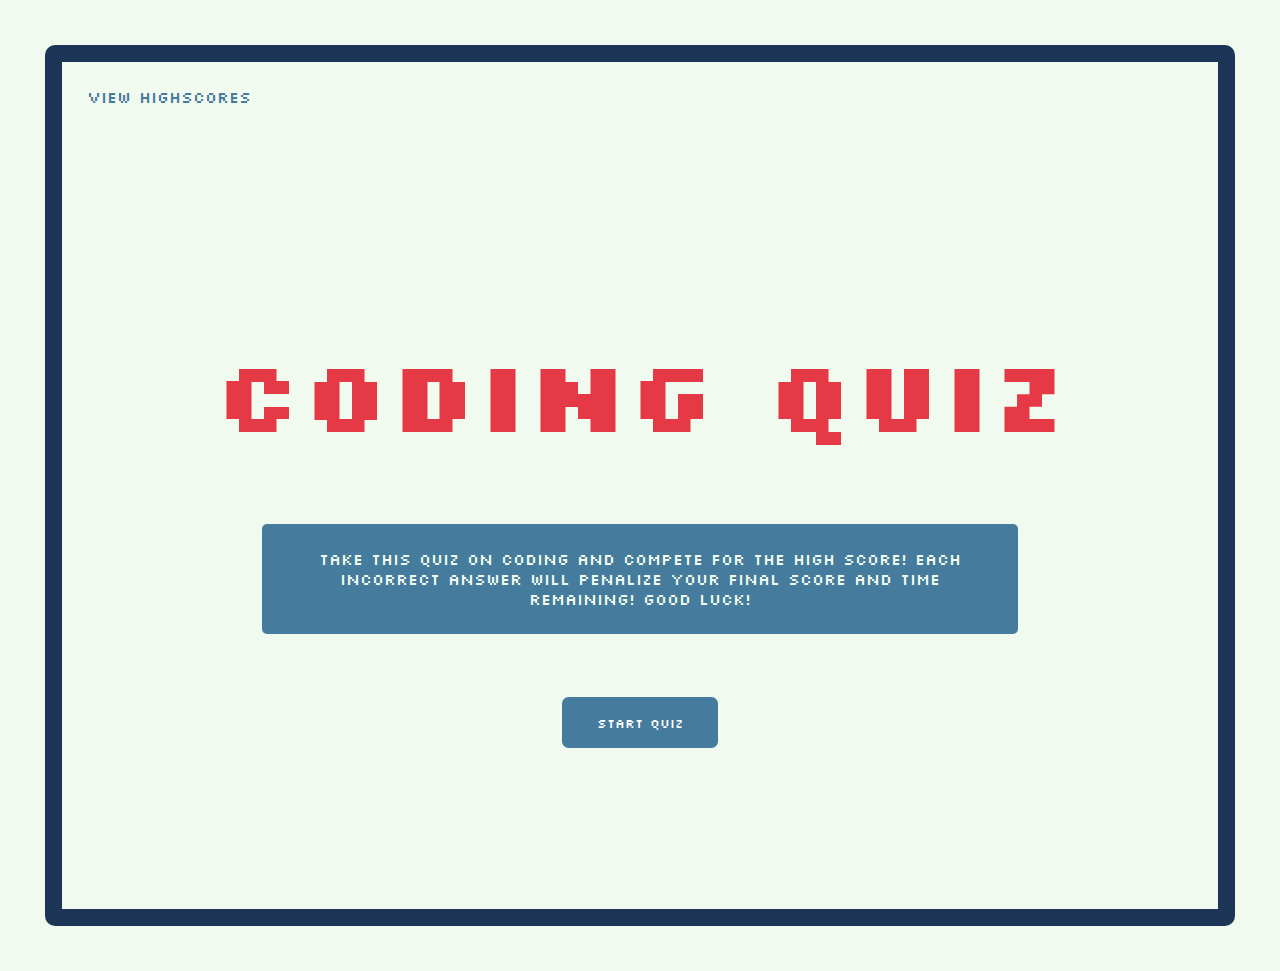
<file: index.html>
<!DOCTYPE html>
<html lang="en">
  <head>
    <meta charset="UTF-8" />
    <meta http-equiv="X-UA-Compatible" content="IE=edge" />
    <meta name="viewport" content="width=device-width, initial-scale=1.0" />
    <title>Coding Quiz</title>
    <link rel="stylesheet" href="./assets/css/style.css" />
    <link rel="preconnect" href="https://fonts.googleapis.com" />
    <link rel="preconnect" href="https://fonts.gstatic.com" crossorigin />
    <link rel="preconnect" href="https://fonts.googleapis.com" />
    <link rel="preconnect" href="https://fonts.gstatic.com" crossorigin />
    <link
      href="https://fonts.googleapis.com/css2?family=Orbitron&family=Silkscreen&display=swap"
      rel="stylesheet"
    />

    <title>Coding Quiz</title>
  </head>

  <body>
    <!-- High scores link -->
    <div id="hsLink">
      <a href="./assets/html/highscores.html">View Highscores</a>
    </div>

    <div id="quiz">
      <!-- Timer Element -->
      <div id="currentTime"></div>
      <!-- Main Text/Questions Element -->
      <div id="questionsEl">
        <h1>Coding Quiz</h1>
        <p>
          Take this quiz on coding and compete for the high score! Each
          incorrect answer will penalize your final score and time remaining!
          Good luck!
        </p>
        <ul id="choicesUl"></ul>
        <!-- Start Button -->
        <button id="startQuiz">Start Quiz</button>
      </div>
    </div>

    <script src="./assets/js/script.js"></script>
  </body>
</html>
</file>
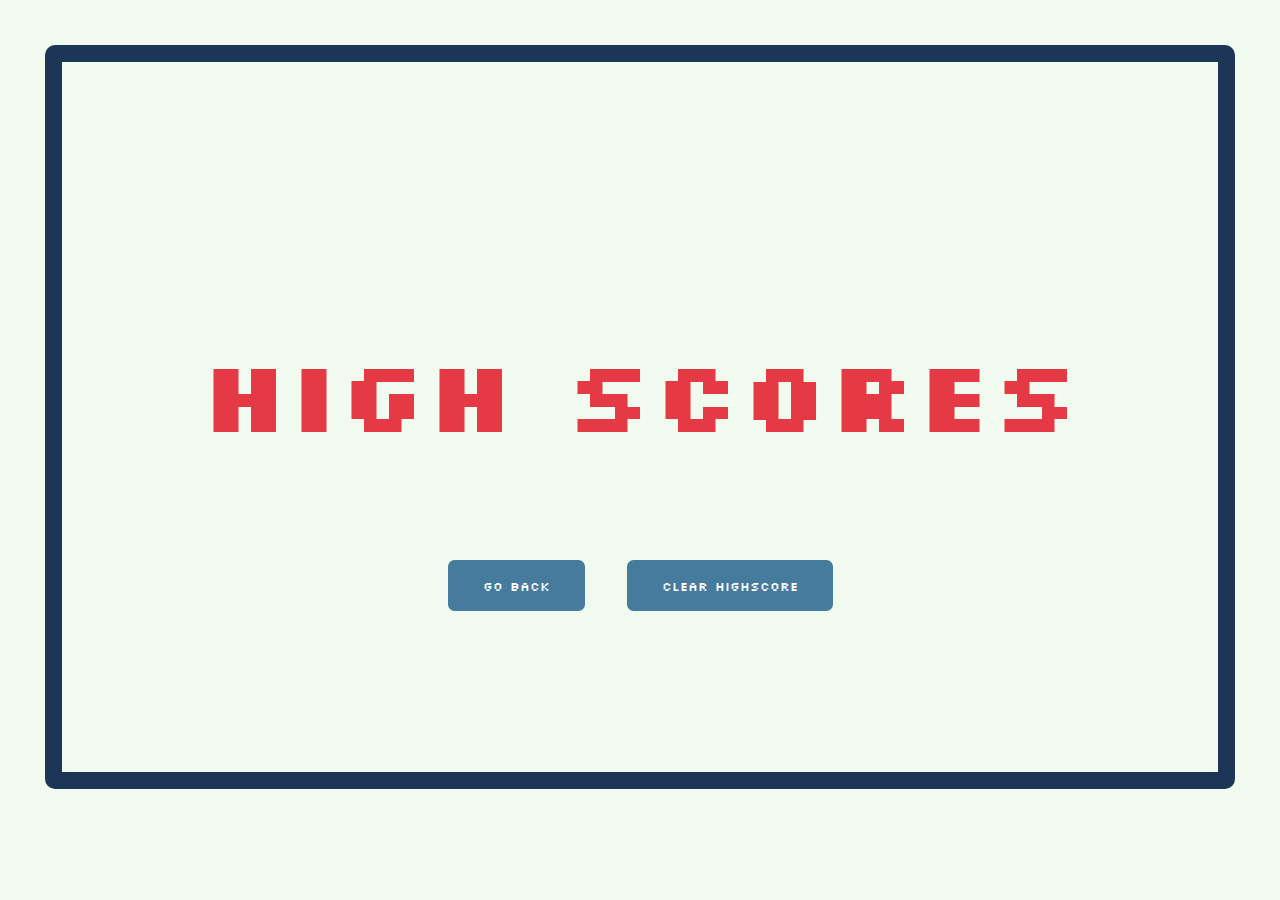
<file: assets/html/highscores.html>
<!DOCTYPE html>
<html lang="en">
  <head>
    <meta charset="UTF-8" />
    <meta name="viewport" content="width=device-width, initial-scale=1.0" />
    <meta http-equiv="X-UA-Compatible" content="ie=edge" />
    <link rel="stylesheet" type="text/css" href="../css/style.css" />
    <link rel="preconnect" href="https://fonts.googleapis.com" />
    <link rel="preconnect" href="https://fonts.gstatic.com" crossorigin />
    <link rel="preconnect" href="https://fonts.googleapis.com" />
    <link rel="preconnect" href="https://fonts.gstatic.com" crossorigin />
    <link
      href="https://fonts.googleapis.com/css2?family=Orbitron&family=Silkscreen&display=swap"
      rel="stylesheet"
    />
    <title>High Scores</title>
  </head>

  <body>
    <div id="quiz">
      <!-- Timer Element -->
      <div id="currentTime"></div>
      <!-- Main Text/Questions Element -->
      <div id="questionsEl">
        <h1>High Scores</h1>
        <ul id="highScores"></ul>
        <!-- buttons for  -->
        <button id="goBack">Go Back</button>
        <button id="clear" value="reset">Clear Highscore</button>
      </div>
    </div>
    <script src="../js/highscores.js"></script>
  </body>
</html>
</file>
<file: assets/css/style.css>
* {
  font-family: "Orbitron", sans-serif;
  font-family: "Silkscreen", cursive;
  background-color: var(--off-white);
}

:root {
  --red: #e63946;
  --off-white: #f1faee;
  --light-blue: #a8dadc;
  --blue: #457b9d;
  --dark-blue: #1d3557;
}

a {
  color: var(--blue);
  float: left;
  margin: 25px;
  text-decoration: none;
}

a:hover {
  color: var(--red);
  text-decoration: underline;
}

#currentTime {
  float: right;
  color: var(--red);
  font-size: 30px;
  margin-right: 40px;
}

body {
  margin: 45px;
  justify-content: center;
  text-align: center;
  padding: 17px;
  background-color: #1d3557;
  border-radius: 10px;
}

#quiz {
  padding-top: 75px;
}

#questionsEl {
  padding: 125px;
  justify-content: center;
}

h1 {
  color: var(--red);
  font-size: 100px;
}

p {
  margin: 5px 75px 27px 75px;
  background-color: var(--blue);
  color: var(--off-white);
  padding: 25px;
  border-radius: 5px;
}

li {
  justify-content: center;
  list-style: none;
  margin: 7px;
  padding: 20px;
  background-color: var(--blue);
  color: var(--off-white);
  border-radius: 10px;
}

li:hover {
  background-color: var(--red);
  color: var(--off-white);
  cursor: pointer;
}

button {
  margin: 4% 17px;
  padding: 17px 35px;
  border-radius: 6.5px;
  color: white;
  background-color: var(--blue);
  border-style: hidden;
  align-items: center;
  cursor: pointer;
}

button:hover {
  background-color: var(--red);
  color: var(--off-white);
}
</file>
